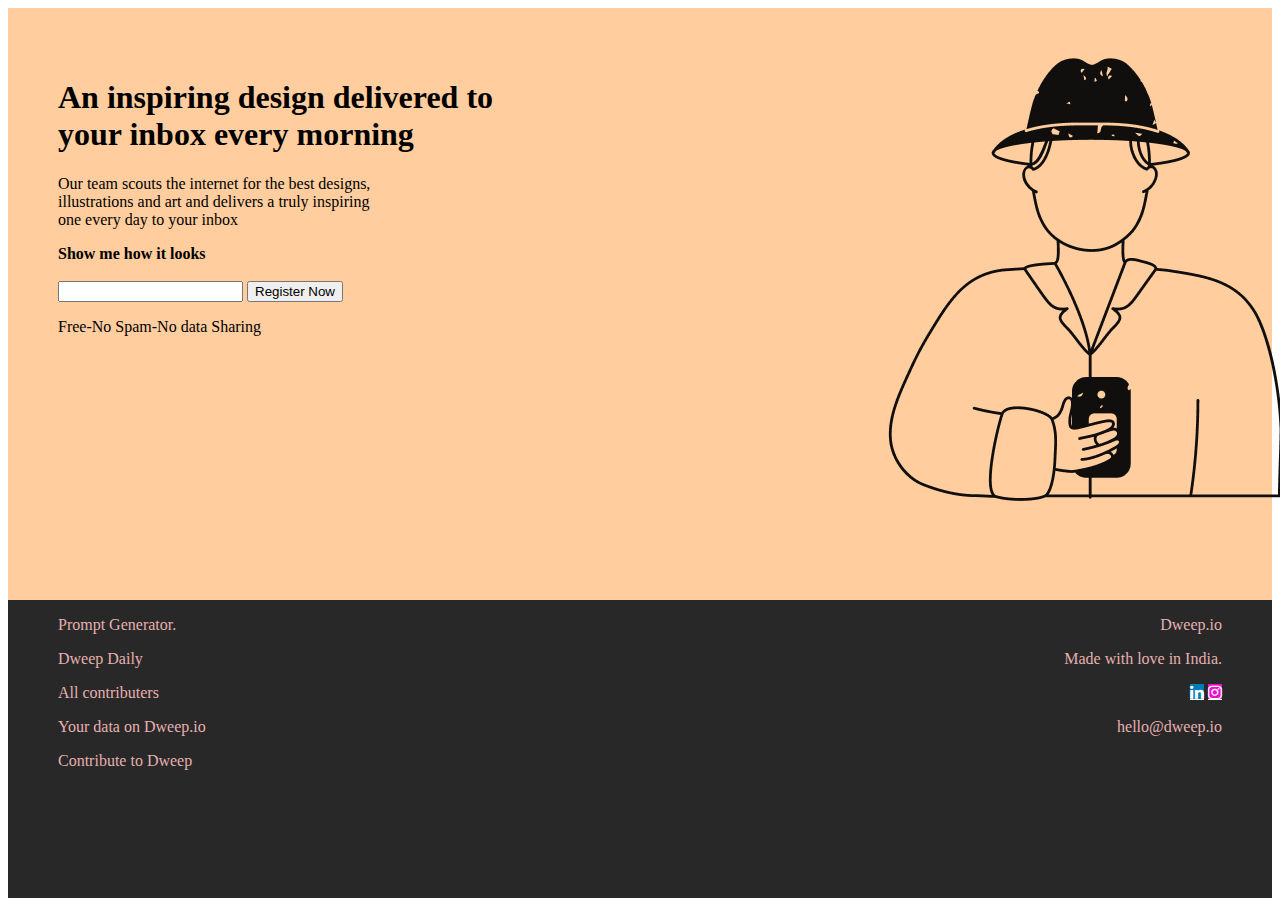
<file: index.html>
<!DOCTYPE html>
<html lang="en">
  <head>
    <meta charset="UTF-8" />
    <meta http-equiv="X-UA-Compatible" content="IE=edge" />
    <meta name="viewport" content="width=device-width, initial-scale=1.0" />
    <link rel="stylesheet" href="styles.css" />
    <link
      rel="stylesheet"
      href="https://fonts.googleapis.com/icon?family=Material+Icons"
    />
    <link
      rel="stylesheet"
      href="https://cdnjs.cloudflare.com/ajax/libs/font-awesome/4.7.0/css/font-awesome.min.css"
    />

    <title>Dweep</title>
  </head>
  <body>
    <div class="container">
      <div class="headcontainer">
        <div class="headleft">
          <div class="title">
            <h1>
              An inspiring design delivered to<br />
              your inbox every morning
            </h1>
          </div>
          <div class="content1">
            <p>
              Our team scouts the internet for the best designs,<br />
              illustrations and art and delivers a truly inspiring<br />
              one every day to your inbox
            </p>
          </div>
          <div class="subcontent1"><b>Show me how it looks</b></div>
          <br />
          <div class="inputbox">
            <input class="emailinput" type="text" />
            <button class="button">Register Now</button>
          </div>

          <div class="nospam"><p>Free-No Spam-No data Sharing</p></div>
        </div>
        <div class="headright">
          <div class="art">
            <img src="vector.png" alt="vector art" />
          </div>
        </div>
      </div>
      <div class="footcontainer">
        <div class="footleft">
          <p class="footertext">Prompt Generator.</p>
          <p class="footertext">Dweep Daily</p>
          <p class="footertext">All contributers</p>
          <p class="footertext">Your data on Dweep.io</p>
          <p class="footertext">Contribute to Dweep</p>
        </div>
        <div class="footright">
          <div class="info">
            <p>Dweep.io</p>
            <p>Made with love in India.</p>
            <a href="#" class="fa fa-linkedin"></a>
            <a href="#" class="fa fa-instagram"></a>

            <p>hello@dweep.io</p>
          </div>
        </div>
      </div>
    </div>
  </body>
</html>
</file>
<file: styles.css>
.headcontainer {
  display: flex;
}
.headleft {
  width: 820px;
  height: 592px;
  left: 0px;
  top: -1px;
  background: #ffcd9e;
}
.headright {
  width: 620px;
  height: 592px;
  left: 0px;
  top: -1px;
  background: #ffcd9e;
}
.footcontainer {
  display: flex;
}
.footleft {
  width: 720px;
  height: 298px;
  left: 0px;
  top: 592px;

  background: #282828;
}
.footright {
  width: 720px;
  height: 298px;
  left: 0px;
  top: 592px;

  background: #282828;
}

.title {
  position: relative;
  left: 50px;
  top: 50px;
}
.content1 {
  position: relative;
  left: 50px;
  top: 50px;
}
.subcontent1 {
  position: relative;
  left: 50px;
  top: 50px;
}
.inputbox {
  position: relative;
  left: 50px;
  top: 50px;
}
.nospam {
  position: relative;
  left: 50px;
  top: 50px;
}
.footertext {
  color: rgb(231, 176, 176);
  position: relative;
  left: 50px;
}
.info {
  color: rgb(231, 176, 176);
  position: relative;
  text-align: right;
  right: 50px;
}
.art {
  position: relative;
  left: 160px;
  top: 50px;
  height: auto;
  width: 100%;
}
.vectorart {
  position: relative;
  left: 160px;
  top: 50px;
  height: auto;
  width: 100%;
}
.fa:hover {
  opacity: 0.9;
}

.fa-linkedin {
  background: #007bb5;
  color: white;
}

.fa-instagram {
  background: #ea0dcd;
  color: white;
}
</file>
